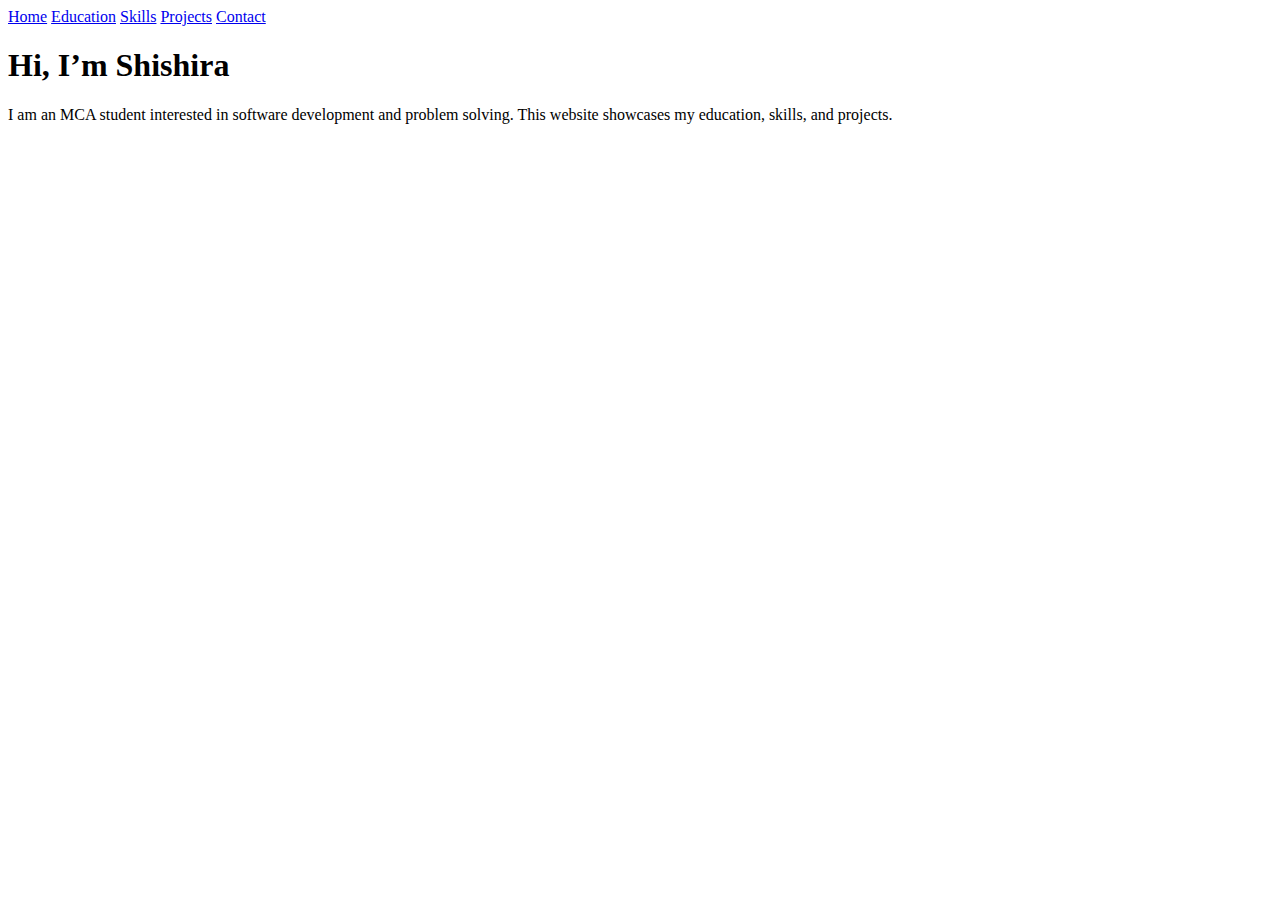
<file: Level-1/Task-1/site/index.html>
<!DOCTYPE html>
<html lang="en">
<head>
  <meta charset="UTF-8">
  <meta name="viewport" content="width=device-width, initial-scale=1.0">
  <title>Home | Shishira</title>
</head>
<body>

<header>
  <nav>
    <a href="index.html">Home</a>
    <a href="education.html">Education</a>
    <a href="skills.html">Skills</a>
    <a href="projects.html">Projects</a>
    <a href="contact.html">Contact</a>
  </nav>
</header>

<main>
  <h1>Hi, I’m Shishira</h1>
  <p>
    I am an MCA student interested in software development and problem solving.
    This website showcases my education, skills, and projects.
  </p>
</main>

</body>
</html>
</file>
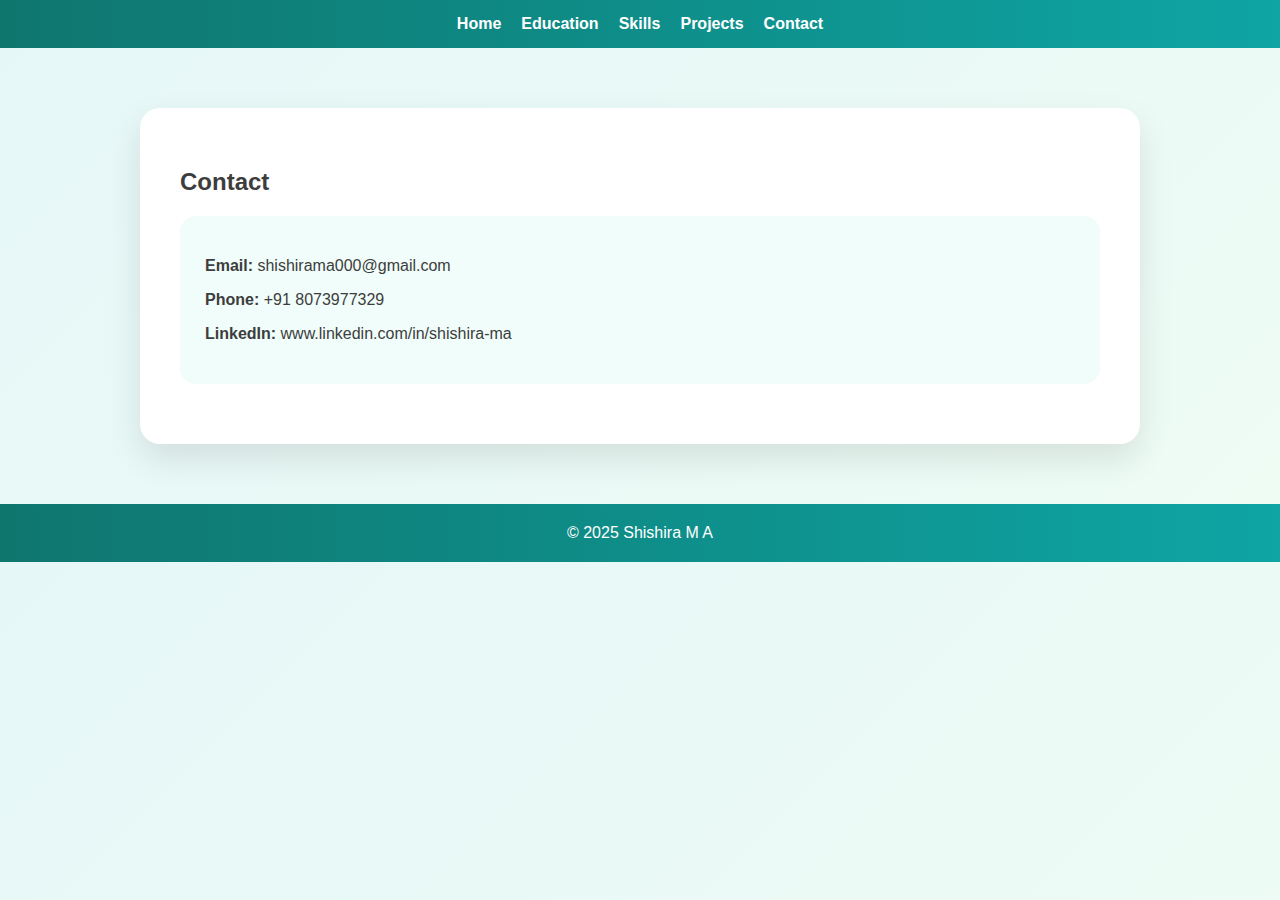
<file: Level-1/Task-1/site/contact.html>
<!DOCTYPE html>
<html lang="en">
<head>
  <meta charset="UTF-8">
  <meta name="viewport" content="width=device-width, initial-scale=1.0">
  <title>Contact | Shishira M A</title>
  <link rel="stylesheet" href="style.css">
</head>
<body>

<header>
  <nav>
    <a href="index.html">Home</a>
    <a href="education.html">Education</a>
    <a href="skills.html">Skills</a>
    <a href="projects.html">Projects</a>
    <a href="contact.html">Contact</a>
  </nav>
</header>

<section class="container">
  <h2>Contact</h2>

  <div class="card">
    <p><strong>Email:</strong> shishirama000@gmail.com</p>
    <p><strong>Phone:</strong> +91 8073977329</p>
    <p><strong>LinkedIn:</strong> www.linkedin.com/in/shishira-ma</p>
  </div>
</section>

<footer>© 2025 Shishira M A</footer>

</body>
</html>
</file>
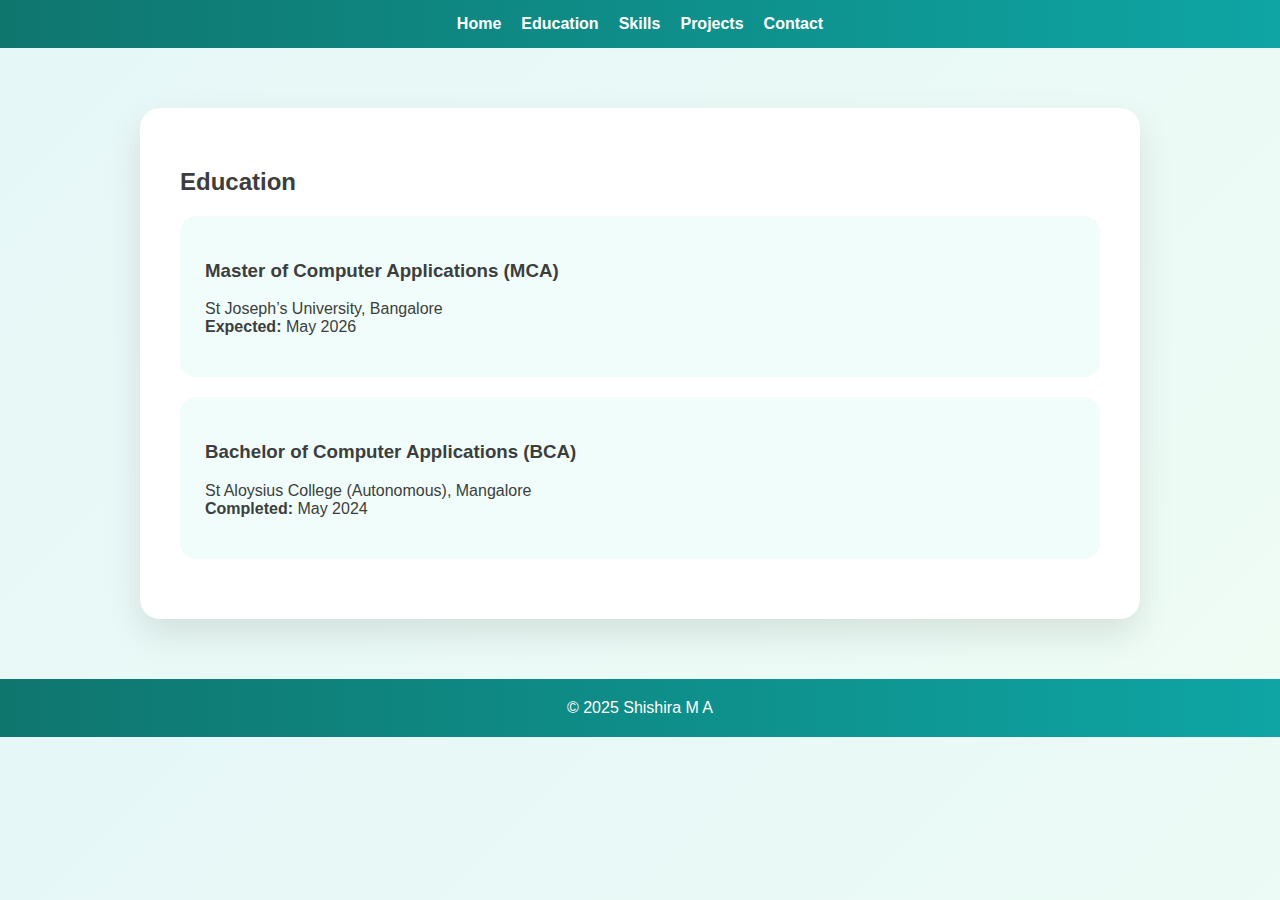
<file: Level-1/Task-1/site/education.html>
<!DOCTYPE html>
<html lang="en">
<head>
  <meta charset="UTF-8">
  <meta name="viewport" content="width=device-width, initial-scale=1.0">
  <title>Education | Shishira M A</title>
  <link rel="stylesheet" href="style.css">
</head>
<body>

<header>
  <nav>
    <a href="index.html">Home</a>
    <a href="education.html">Education</a>
    <a href="skills.html">Skills</a>
    <a href="projects.html">Projects</a>
    <a href="contact.html">Contact</a>
  </nav>
</header>

<section class="container">
  <h2>Education</h2>

  <div class="card">
    <h3>Master of Computer Applications (MCA)</h3>
    <p>St Joseph’s University, Bangalore<br><strong>Expected:</strong> May 2026</p>
  </div>

  <div class="card">
    <h3>Bachelor of Computer Applications (BCA)</h3>
    <p>St Aloysius College (Autonomous), Mangalore<br><strong>Completed:</strong> May 2024</p>
  </div>
</section>

<footer>© 2025 Shishira M A</footer>

</body>
</html>
</file>
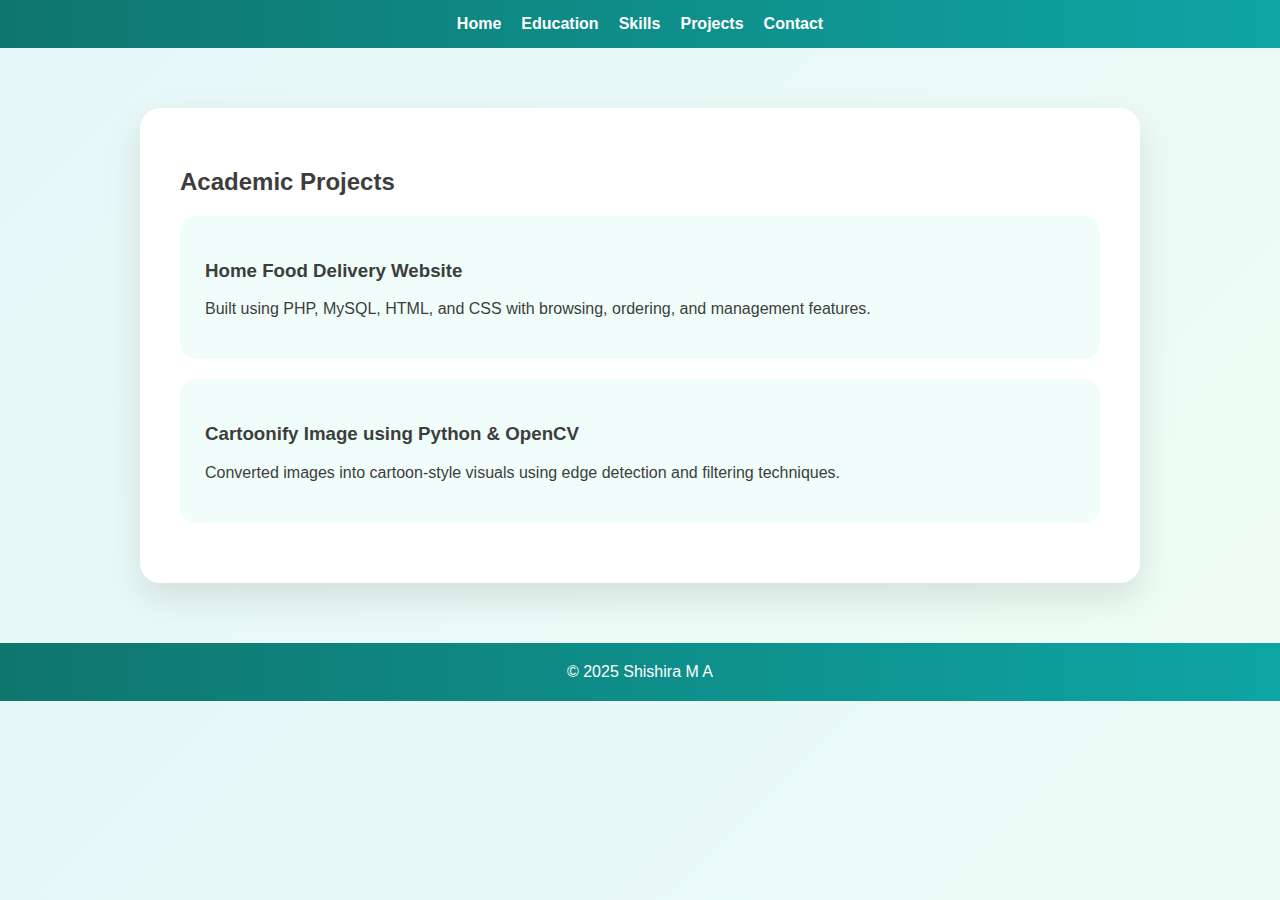
<file: Level-1/Task-1/site/projects.html>
<!DOCTYPE html>
<html lang="en">
<head>
  <meta charset="UTF-8">
  <meta name="viewport" content="width=device-width, initial-scale=1.0">
  <title>Projects | Shishira M A</title>
  <link rel="stylesheet" href="style.css">
</head>
<body>

<header>
  <nav>
    <a href="index.html">Home</a>
    <a href="education.html">Education</a>
    <a href="skills.html">Skills</a>
    <a href="projects.html">Projects</a>
    <a href="contact.html">Contact</a>
  </nav>
</header>

<section class="container">
  <h2>Academic Projects</h2>

  <div class="card">
    <h3>Home Food Delivery Website</h3>
    <p>Built using PHP, MySQL, HTML, and CSS with browsing, ordering, and management features.</p>
  </div>

  <div class="card">
    <h3>Cartoonify Image using Python & OpenCV</h3>
    <p>Converted images into cartoon-style visuals using edge detection and filtering techniques.</p>
  </div>
</section>

<footer>© 2025 Shishira M A</footer>

</body>
</html>
</file>
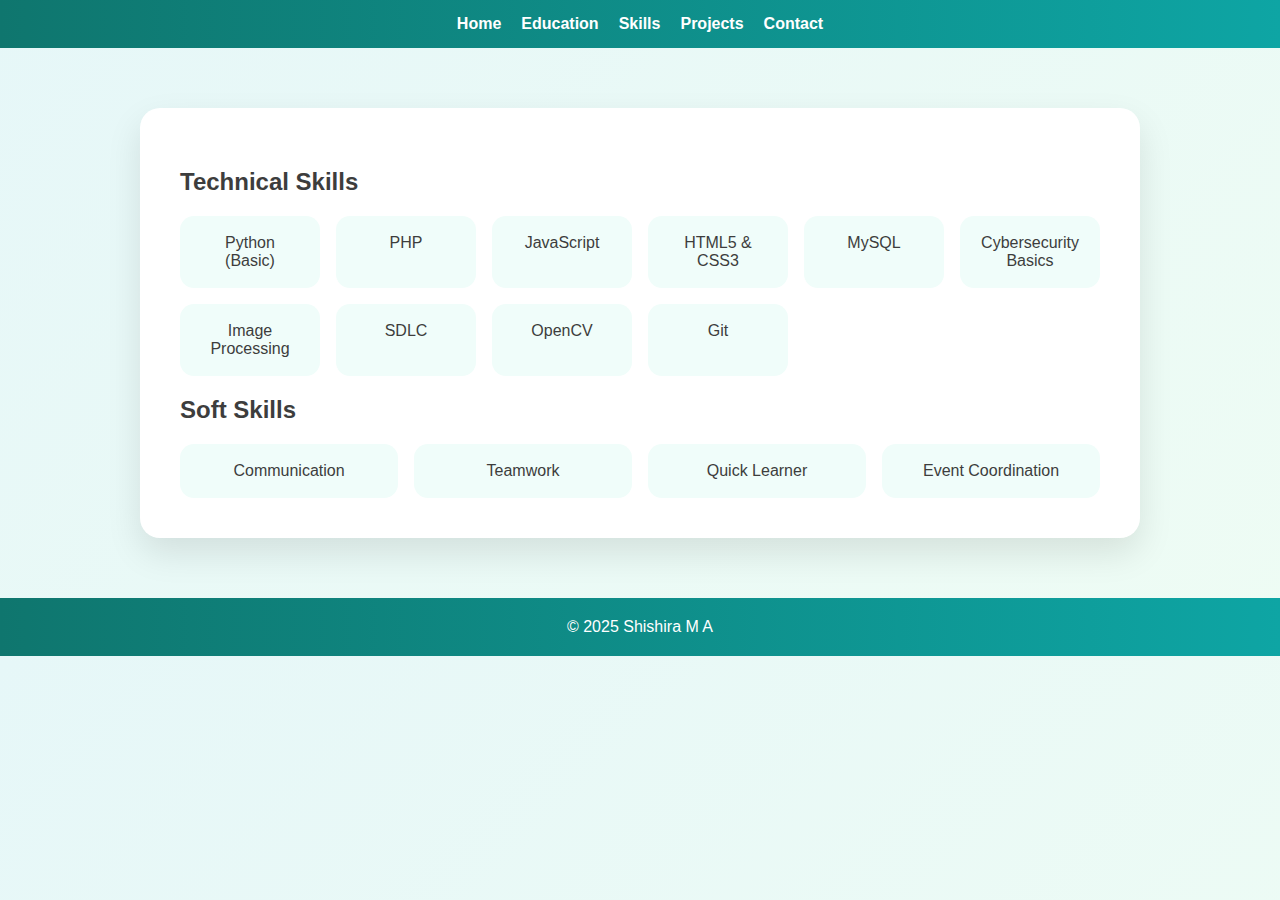
<file: Level-1/Task-1/site/skills.html>
<!DOCTYPE html>
<html lang="en">
<head>
  <meta charset="UTF-8">
  <meta name="viewport" content="width=device-width, initial-scale=1.0">
  <title>Skills | Shishira M A</title>
  <link rel="stylesheet" href="style.css">
</head>
<body>

<header>
  <nav>
    <a href="index.html">Home</a>
    <a href="education.html">Education</a>
    <a href="skills.html">Skills</a>
    <a href="projects.html">Projects</a>
    <a href="contact.html">Contact</a>
  </nav>
</header>

<section class="container">
  <h2>Technical Skills</h2>

  <div class="skills-grid">
    <div class="skill-card">Python (Basic)</div>
    <div class="skill-card">PHP</div>
    <div class="skill-card">JavaScript</div>
    <div class="skill-card">HTML5 & CSS3</div>
    <div class="skill-card">MySQL</div>
    <div class="skill-card">Cybersecurity Basics</div>
    <div class="skill-card">Image Processing</div>
    <div class="skill-card">SDLC</div>
    <div class="skill-card">OpenCV</div>
    <div class="skill-card">Git</div>
  </div>

  <h2>Soft Skills</h2>

  <div class="skills-grid">
    <div class="skill-card">Communication</div>
    <div class="skill-card">Teamwork</div>
    <div class="skill-card">Quick Learner</div>
    <div class="skill-card">Event Coordination</div>
  </div>
</section>

<footer>© 2025 Shishira M A</footer>

</body>
</html>
</file>
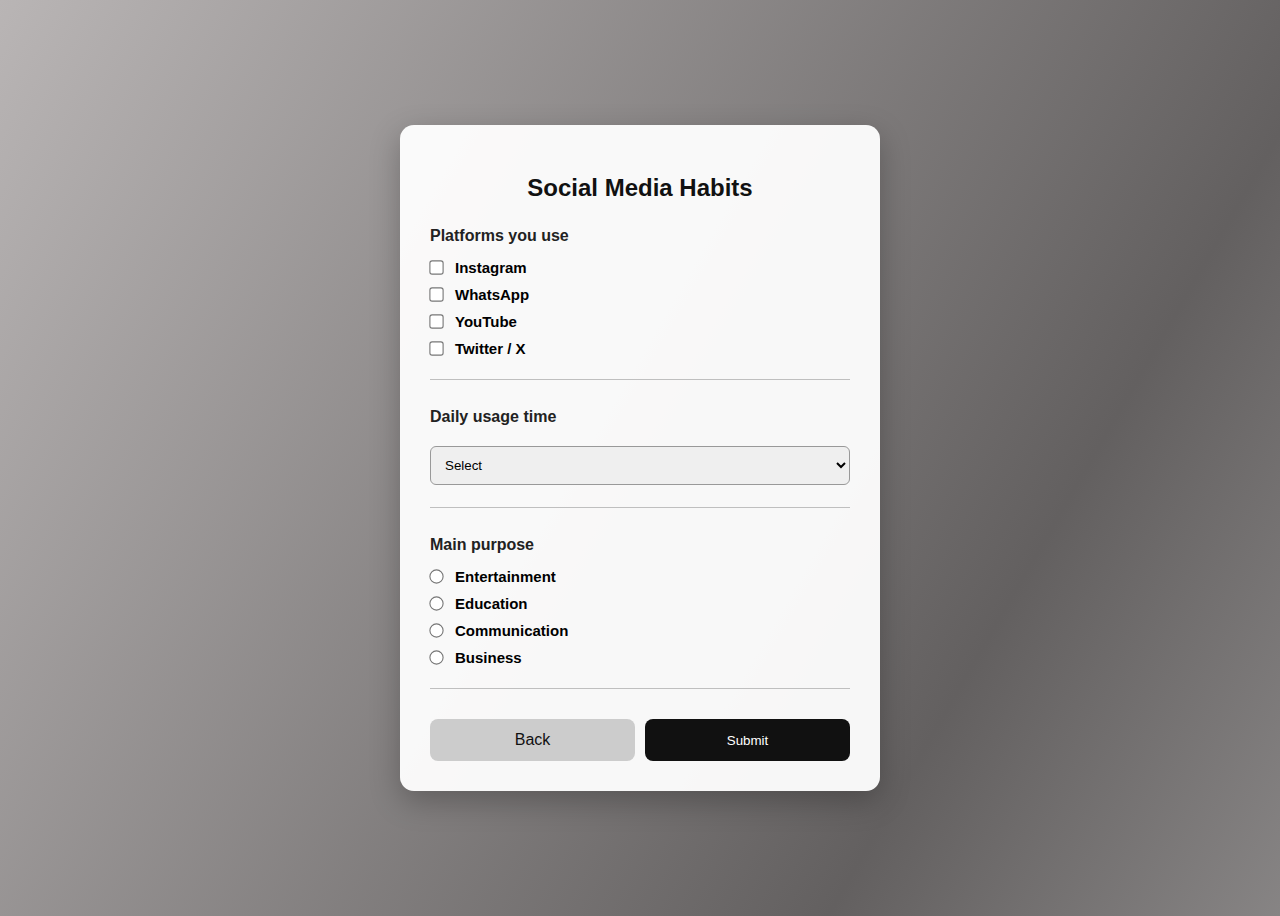
<file: Level-1/Task-2/site/survey.html>
<!DOCTYPE html>
<html lang="en">
<head>
    <meta charset="UTF-8">
    <title>Social Media Habits</title>
    <link rel="stylesheet" href="style.css">
</head>
<body>

<div class="card">
    <h2>Social Media Habits</h2>

    <form action="thankyou.html" onsubmit="return validatePage2()">

        <div class="section">
            <label class="section-title">Platforms you use</label>

            <div class="option">
                <input type="checkbox" id="instagram" name="platforms">
                <label for="instagram">Instagram</label>
            </div>

            <div class="option">
                <input type="checkbox" id="whatsapp" name="platforms">
                <label for="whatsapp">WhatsApp</label>
            </div>

            <div class="option">
                <input type="checkbox" id="youtube" name="platforms">
                <label for="youtube">YouTube</label>
            </div>

            <div class="option">
                <input type="checkbox" id="twitter" name="platforms">
                <label for="twitter">Twitter / X</label>
            </div>
        </div>

        <div class="section">
            <label for="usage" class="section-title">Daily usage time</label>
            <select id="usage" required>
                <option value="">Select</option>
                <option>Less than 1 hour</option>
                <option>1–3 hours</option>
                <option>3–5 hours</option>
                <option>More than 5 hours</option>
            </select>
        </div>

        <div class="section">
            <label class="section-title">Main purpose</label>

            <div class="option">
                <input type="radio" name="purpose" id="entertainment" required>
                <label for="entertainment">Entertainment</label>
            </div>

            <div class="option">
                <input type="radio" name="purpose" id="education">
                <label for="education">Education</label>
            </div>

            <div class="option">
                <input type="radio" name="purpose" id="communication">
                <label for="communication">Communication</label>
            </div>

            <div class="option">
                <input type="radio" name="purpose" id="business">
                <label for="business">Business</label>
            </div>
        </div>

        <div class="buttons">
            <a href="index.html" class="back">Back</a>
            <button type="submit">Submit</button>
        </div>

    </form>
</div>

<script src="script.js"></script>
</body>
</html>
</file>
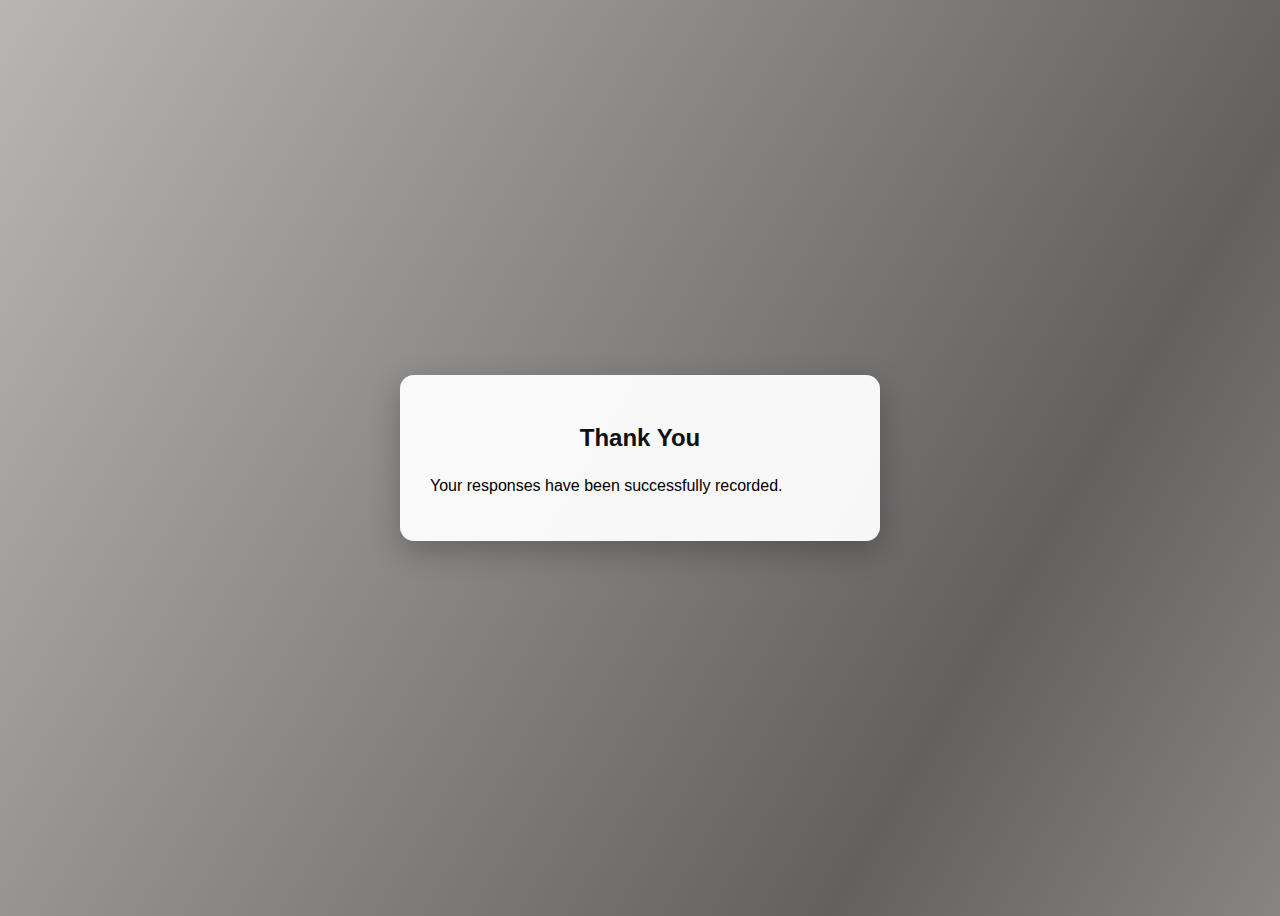
<file: Level-1/Task-2/site/thankyou.html>
<!DOCTYPE html>
<html lang="en">
<head>
    <meta charset="UTF-8">
    <title>Thank You</title>
    <link rel="stylesheet" href="style.css">
</head>
<body>

<div class="card">
    <h2>Thank You</h2>
    <p>Your responses have been successfully recorded.</p>
</div>

</body>
</html>
</file>
<file: Level-1/Task-1/site/style.css>
* {
  box-sizing: border-box;
}

body {
  margin: 0;
  font-family: 'Segoe UI', sans-serif;
  background: linear-gradient(135deg, #e6f7f8, #eefcf4);
  color: #3d3d3d;
}

/* NAVBAR */
header {
  background: linear-gradient(90deg, #0f766e, #0ea5a4);
  padding: 15px;
}

nav {
  display: flex;
  justify-content: center;
  gap: 20px;
  flex-wrap: wrap;
}

nav a {
  color: white;
  text-decoration: none;
  font-weight: 600;
}

/* HERO */
.hero-section {
  min-height: 80vh;
  display: flex;
  justify-content: center;
  align-items: center;
  padding: 40px 20px;
}

.hero-card {
  width: min(92%, 1100px);
  background: linear-gradient(120deg, rgba(240,253,250,0.95), rgba(236,253,245,0.95));
  padding: 50px;
  border-radius: 28px;
  box-shadow: 0 30px 60px rgba(15,118,110,0.25);
  animation: fadeInUp 1s ease both;
}

.hero-card h1 {
  font-size: 2.6rem;
}

.subtitle {
  color: #0f766e;
  font-weight: 600;
}

.hero-card p {
  max-width: 700px;
  line-height: 1.7;
}

/* BUTTON */
.btn {
  display: inline-block;
  margin-top: 20px;
  padding: 12px 30px;
  background: linear-gradient(90deg, #0f766e, #22c55e);
  color: white;
  border-radius: 30px;
  text-decoration: none;
}

/* CONTAINERS */
.container {
  width: min(90%, 1000px);
  margin: 60px auto;
  background: #fff;
  padding: 40px;
  border-radius: 20px;
  box-shadow: 0 15px 35px rgba(0,0,0,0.1);
}

.card {
  background: #f0fdfa;
  padding: 25px;
  border-radius: 16px;
  margin-bottom: 20px;
}

/* SKILLS */
.skills-grid {
  display: grid;
  grid-template-columns: repeat(auto-fit, minmax(140px, 1fr));
  gap: 16px;
}

.skill-card {
  background: #f0fdfa;
  padding: 18px;
  border-radius: 14px;
  text-align: center;
}

/* FOOTER */
footer {
  text-align: center;
  padding: 20px;
  background: linear-gradient(90deg, #0f766e, #0ea5a4);
  color: white;
}

/* ANIMATION */
@keyframes fadeInUp {
  from { opacity: 0; transform: translateY(30px); }
  to { opacity: 1; transform: translateY(0); }
}

/* MOBILE */
@media (max-width: 600px) {
  .hero-card {
    padding: 30px 24px;
  }

  .hero-card h1 {
    font-size: 1.9rem;
  }
}

/* ===== HERO IMAGE LAYOUT ===== */
.hero-layout {
  display: flex;
  align-items: center;
  justify-content: space-between;
  gap: 40px;
}

.hero-text {
  flex: 1;
}




@media (max-width: 768px) {
  .hero-layout {
    flex-direction: column-reverse;
    text-align: center;
  }


}
</file>
<file: Level-1/Task-2/site/style.css>
/* Page background */
body {
    font-family: Arial, sans-serif;
    background: linear-gradient(
        120deg,
        #b9b5b5,
        #636060,
        #cecccc,
        #e6e6e6,
        #ffffff
    );
    background-size: 300% 300%;
    animation: gradientShift 12s ease infinite;

    display: flex;
    justify-content: center;
    align-items: center;
    height: 100vh;
}

/* Background animation */
@keyframes gradientShift {
    0% { background-position: 0% 50%; }
    50% { background-position: 100% 50%; }
    100% { background-position: 0% 50%; }
}

/* Card */
.card {
    background: rgba(255, 255, 255, 0.95);
    width: 420px;
    padding: 30px;
    border-radius: 14px;
    box-shadow: 0 10px 30px rgba(0,0,0,0.25);
}

/* Heading */
h2 {
    text-align: center;
    margin-bottom: 25px;
    color: #111;
}

/* Sections */
.section {
    margin-bottom: 28px;
    padding-bottom: 22px;
    border-bottom: 1px solid #bfbfbf;
}

.section:last-child {
    border-bottom: none;
}

/* Section titles */
.section-title {
    font-weight: 700;
    margin-bottom: 14px;
    display: block;
    color: #222;
}

/* Text inputs & dropdowns only */
input[type="text"],
input[type="email"],
select {
    width: 100%;
    padding: 10px;
    border: 1px solid #999;
    border-radius: 6px;
    margin-top: 6px;
}

/* Option rows (checkbox + radio) */
.option {
    display: flex;
    align-items: center;
    gap: 12px;
    margin-top: 10px;
    font-size: 15px;
}

/* Fix checkbox & radio width bug */
.option input[type="checkbox"],
.option input[type="radio"] {
    width: auto;
    margin: 0;
    transform: scale(1.1);
}

/* Option labels */
.option label {
    margin: 0;
    font-weight: 600;
    cursor: pointer;
}

/* Buttons */
.buttons {
    display: flex;
    gap: 10px;
    margin-top: 30px;
}

button, .back {
    flex: 1;
    padding: 12px;
    border-radius: 8px;
    text-align: center;
    border: none;
    cursor: pointer;
}

/* Submit */
button {
    background: #111;
    color: white;
}

button:hover {
    background: #333;
}

/* Back */
.back {
    background: #ccc;
    color: #111;
    text-decoration: none;
}

.actions {
    display: flex;
    justify-content: center;
    margin-top: 20px;
}
</file>
